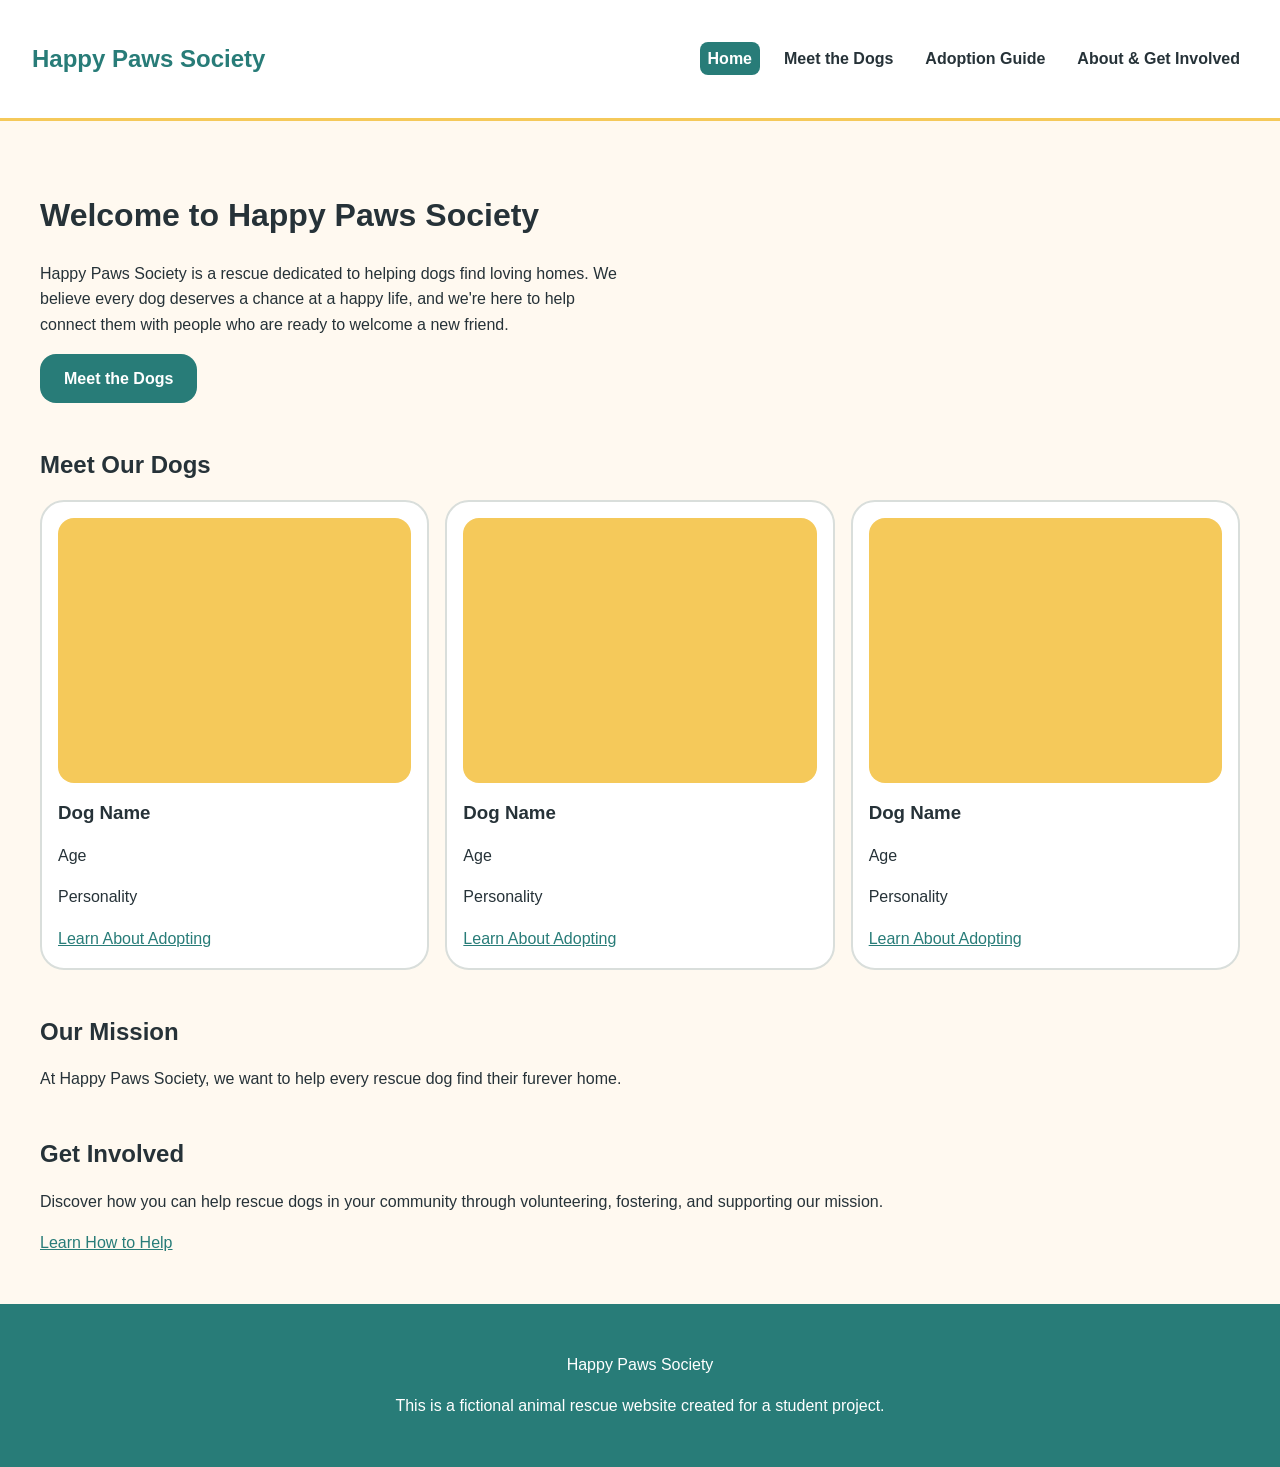
<file: index.html>
<!DOCTYPE html>
<html lang="en">

<head>
    <meta charset="UTF-8">
    <meta name="viewport" content="width=device-width, initial-scale=1.0">
    <title>Happy Paws Society | Home</title>
    <link rel="stylesheet" href="css/styles.css">
</head>

<body>
    <header class="site-header">
        <p class="site-logo">Happy Paws Society</p>
        <nav aria-label="Main navigation">
            <ul>
                <li><a href="index.html" aria-current="page">Home</a></li>
                <li><a href="dogs.html">Meet the Dogs</a></li>
                <li><a href="adoption.html">Adoption Guide</a></li>
                <li><a href="about.html">About & Get Involved</a></li>
            </ul>
        </nav>
    </header>
    <main>
        <section class="hero">
            <div class="hero-content">
                <h1>Welcome to Happy Paws Society</h1>
                <p>Happy Paws Society is a rescue dedicated to helping dogs find loving homes. We believe every dog
                    deserves
                    a chance at a happy life, and we're here to help connect them with people who are ready to welcome a
                    new
                    friend.</p>

                <a class="button" href="dogs.html">Meet the Dogs</a>
            </div>
            <div class="hero-image">
            </div>
        </section>
        <section class="featured-dogs">
            <h2>Meet Our Dogs</h2>
            <div class="dog-grid">
                <article class="dog-card">
                    <div class="dog-image-placeholder" aria-hidden="true"></div>
                    <h3>Dog Name</h3>
                    <p>Age</p>
                    <p>Personality</p>
                    <a href="adoption.html">Learn About Adopting</a>
                </article>
                <article class="dog-card">
                    <div class="dog-image-placeholder" aria-hidden="true"></div>
                    <h3>Dog Name</h3>
                    <p>Age</p>
                    <p>Personality</p>
                    <a href="adoption.html">Learn About Adopting</a>
                </article>
                <article class="dog-card">
                    <div class="dog-image-placeholder" aria-hidden="true"></div>
                    <h3>Dog Name</h3>
                    <p>Age</p>
                    <p>Personality</p>
                    <a href="adoption.html">Learn About Adopting</a>
                </article>
            </div>
        </section>
        <section class="mission">
            <h2>Our Mission</h2>
            <p>At Happy Paws Society, we want to help every rescue dog find their furever home.</p>
        </section>
        <section class="get-involved">
            <h2>Get Involved</h2>
            <p>Discover how you can help rescue dogs in your community through volunteering, fostering, and supporting
                our mission.</p>
            <a href="about.html">Learn How to Help</a>
        </section>
    </main>
    <footer class="site-footer">
        <p>Happy Paws Society</p>
        <p>This is a fictional animal rescue website created for a student project.</p>
    </footer>
</body>

</html>
</file>
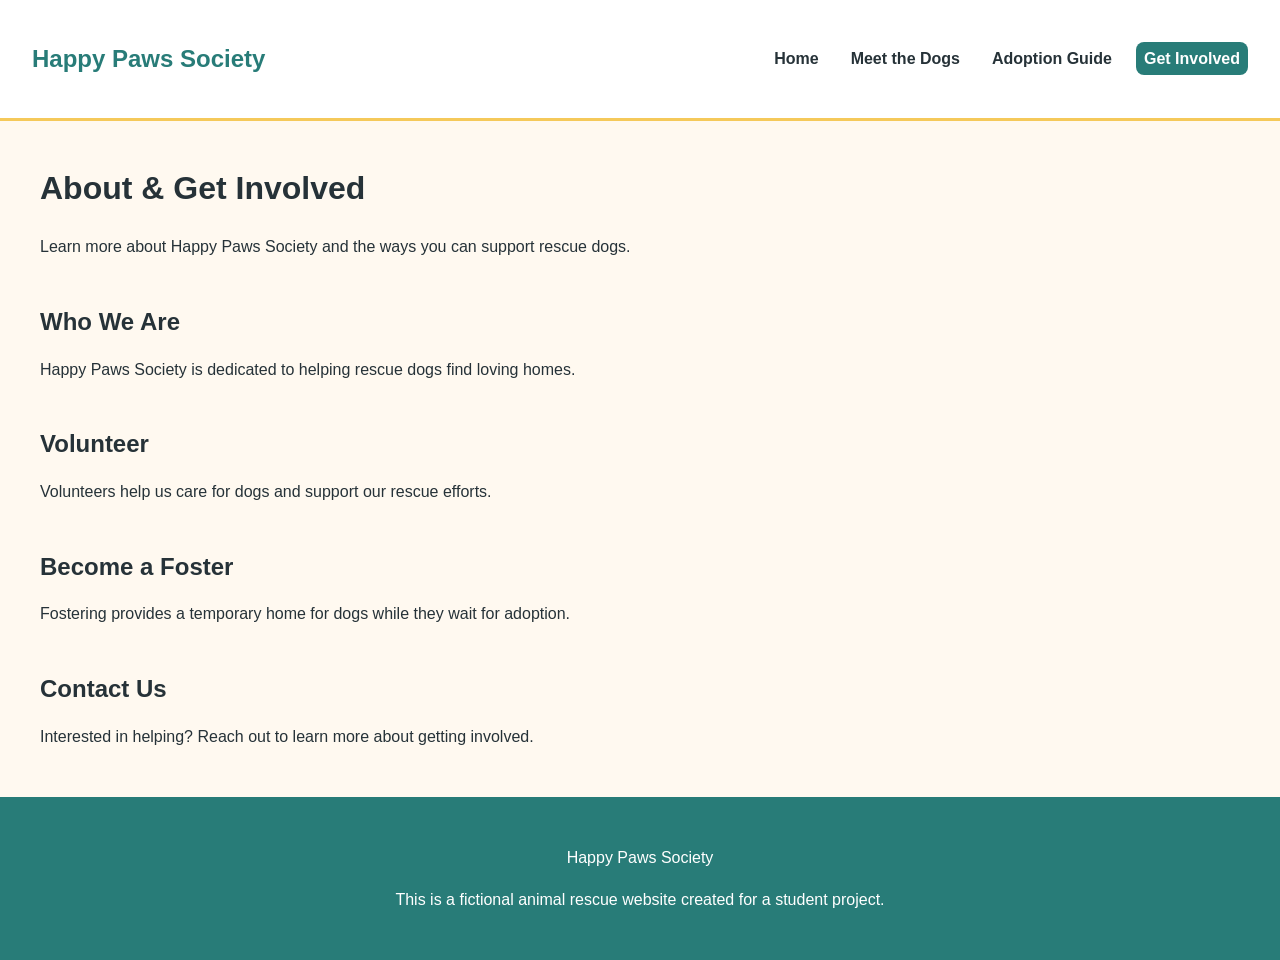
<file: about.html>
<!DOCTYPE html>
<html lang="en">

<head>
    <meta charset="UTF-8">
    <meta name="viewport" content="width=device-width, initial-scale=1.0">
    <title>Happy Paws Society | Get Involved</title>
    <link rel="stylesheet" href="css/styles.css">
</head>

<body>
    <header class="site-header">
        <p class="site-logo">Happy Paws Society</p>
        <nav aria-label="Main navigation">
            <ul>
                <li><a href="index.html">Home</a></li>
                <li><a href="dogs.html">Meet the Dogs</a></li>
                <li><a href="adoption.html">Adoption Guide</a></li>
                <li><a href="about.html" aria-current="page">Get Involved</a></li>
            </ul>
        </nav>
    </header>
    <main>
        <section class="about-intro">
            <h1>About &amp; Get Involved</h1>
            <p>Learn more about Happy Paws Society and the ways you can support rescue dogs.</p>
        </section>

        <section class="about-mission">
            <h2>Who We Are</h2>
            <p>Happy Paws Society is dedicated to helping rescue dogs find loving homes.</p>
        </section>

        <section class="volunteer">
            <h2>Volunteer</h2>
            <p>Volunteers help us care for dogs and support our rescue efforts.</p>
        </section>

        <section class="foster">
            <h2>Become a Foster</h2>
            <p>Fostering provides a temporary home for dogs while they wait for adoption.</p>
        </section>

        <section class="contact">
            <h2>Contact Us</h2>
            <p>Interested in helping? Reach out to learn more about getting involved.</p>
        </section>
    </main>
    <footer class="site-footer">
        <p>Happy Paws Society</p>
        <p>This is a fictional animal rescue website created for a student project.</p>
    </footer>
</body>

</html>
</file>
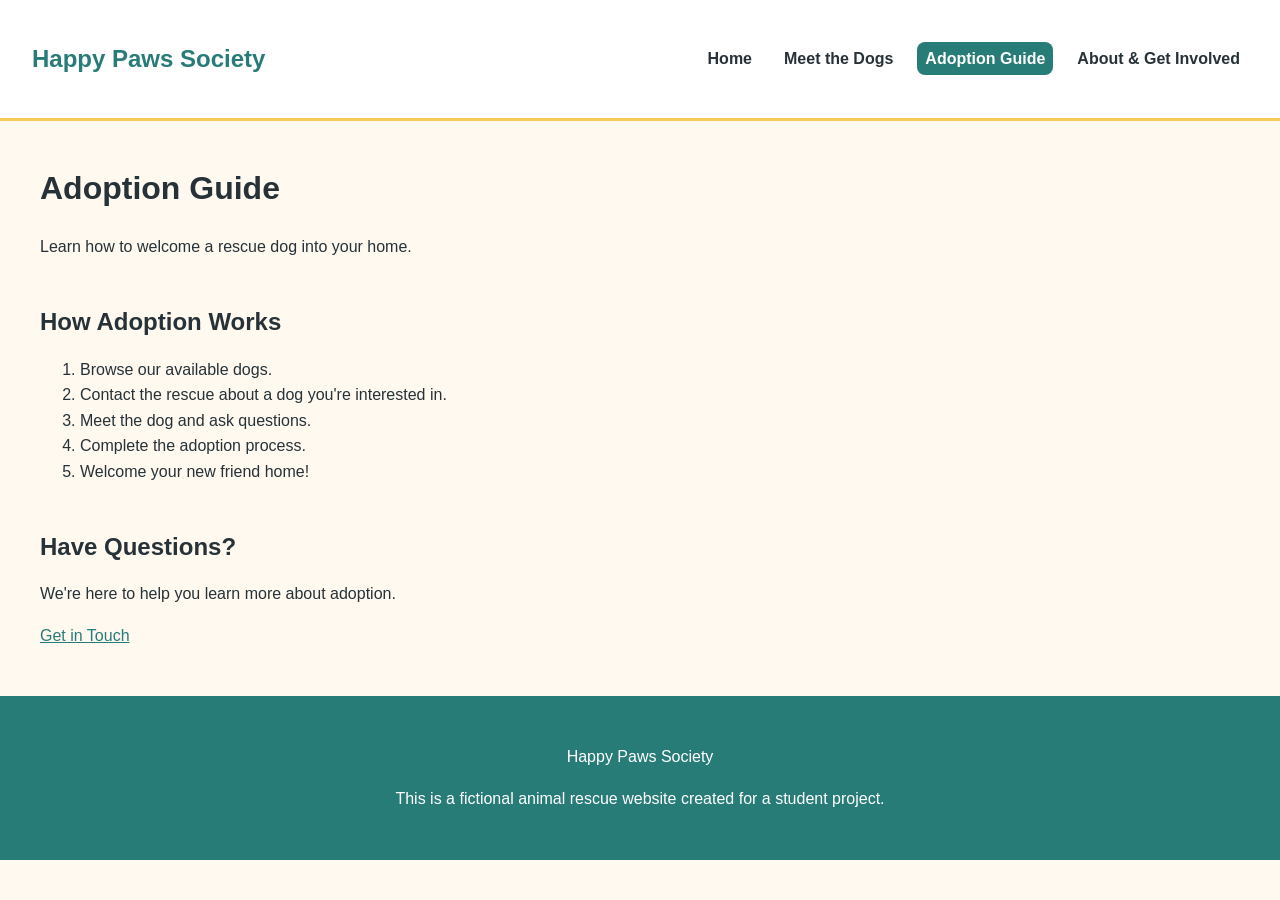
<file: adoption.html>
<!DOCTYPE html>
<html lang="en">

<head>
    <meta charset="UTF-8">
    <meta name="viewport" content="width=device-width, initial-scale=1.0">
    <title>Happy Paws Society | Adopt</title>
    <link rel="stylesheet" href="css/styles.css">
</head>

<body>
    <header class="site-header">
        <p class="site-logo">Happy Paws Society</p>
        <nav aria-label="Main navigation">
            <ul>
                <li><a href="index.html">Home</a></li>
                <li><a href="dogs.html">Meet the Dogs</a></li>
                <li><a href="adoption.html" aria-current="page">Adoption Guide</a></li>
                <li><a href="about.html">About & Get Involved</a></li>
            </ul>
        </nav>
    </header>
    <main>
        <section class="adoption-intro">
            <h1>Adoption Guide</h1>
            <p>Learn how to welcome a rescue dog into your home.</p>
        </section>

        <section class="adoption-steps">
            <h2>How Adoption Works</h2>
            <ol>
                <li>Browse our available dogs.</li>
                <li>Contact the rescue about a dog you're interested in.</li>
                <li>Meet the dog and ask questions.</li>
                <li>Complete the adoption process.</li>
                <li>Welcome your new friend home!</li>
            </ol>
        </section>

        <section class="adoption-questions">
            <h2>Have Questions?</h2>
            <p>We're here to help you learn more about adoption.</p>
            <a href="about.html">Get in Touch</a>
        </section>
    </main>
    <footer class="site-footer">
        <p>Happy Paws Society</p>
        <p>This is a fictional animal rescue website created for a student project.</p>
    </footer>
</body>

</html>
</file>
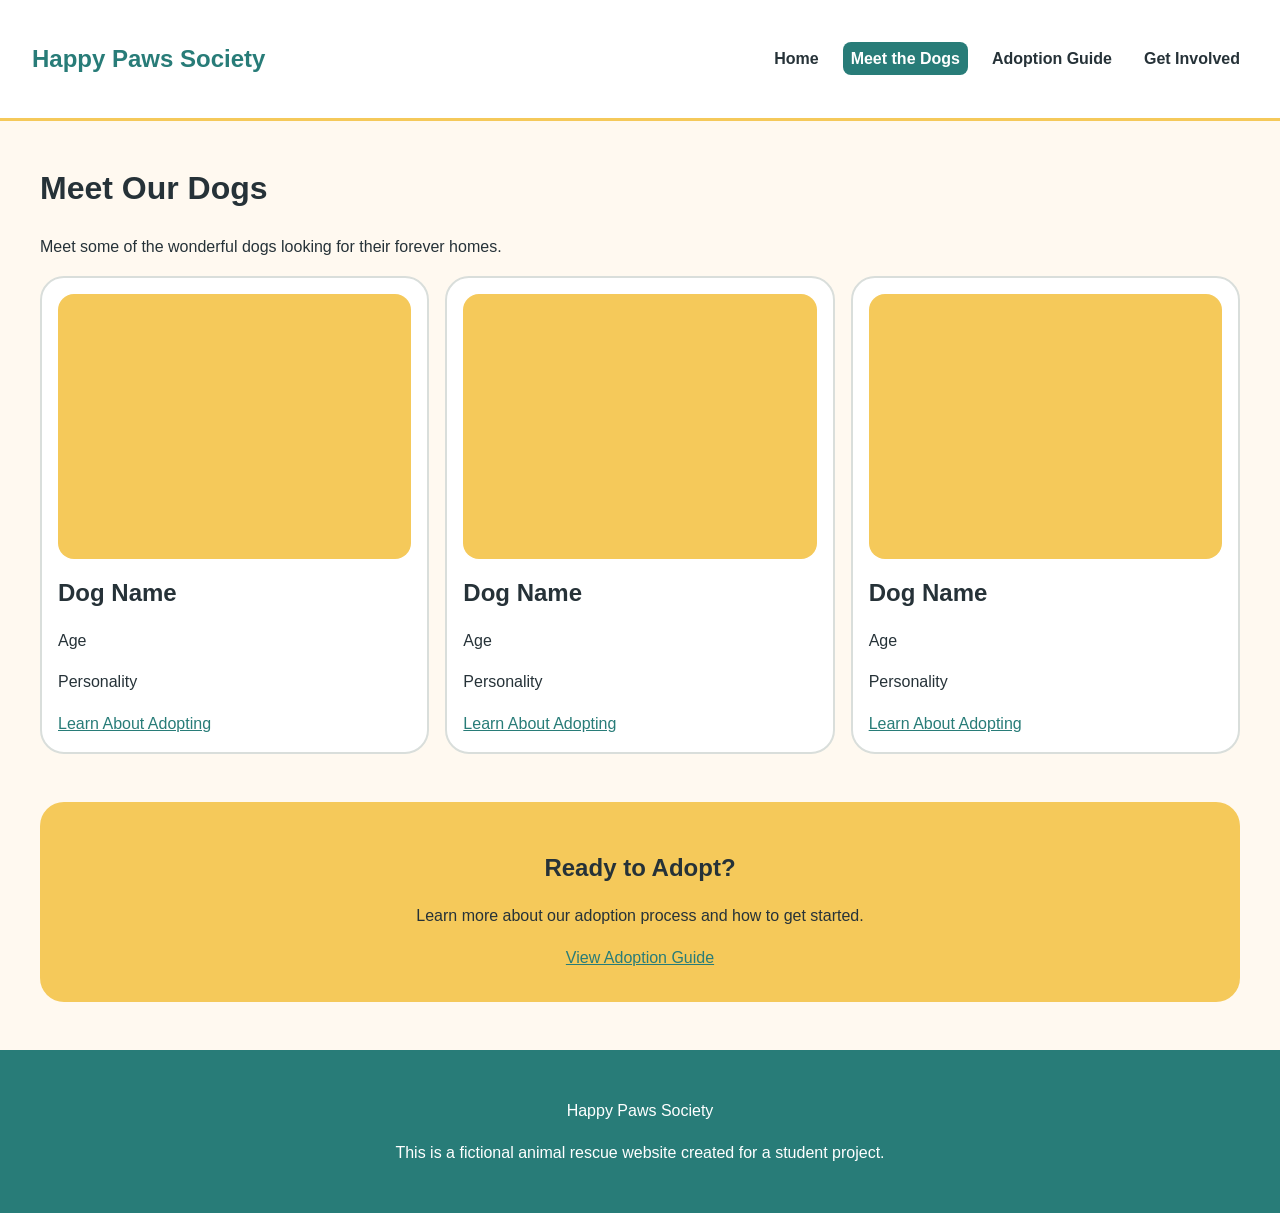
<file: dogs.html>
<!DOCTYPE html>
<html lang="en">

<head>
    <meta charset="UTF-8">
    <meta name="viewport" content="width=device-width, initial-scale=1.0">
    <title>Happy Paws Society | Meet the Dogs</title>
    <link rel="stylesheet" href="css/styles.css">
</head>

<body>
    <header class="site-header">
        <p class="site-logo">Happy Paws Society</p>
        <nav aria-label="Main navigation">
            <ul>
                <li><a href="index.html">Home</a></li>
                <li><a href="dogs.html" aria-current="page">Meet the Dogs</a></li>
                <li><a href="adoption.html">Adoption Guide</a></li>
                <li><a href="about.html">Get Involved</a></li>
            </ul>
        </nav>
    </header>
    <main>
        <section class="featured-dogs">
            <h1>Meet Our Dogs</h1>
            <p>Meet some of the wonderful dogs looking for their forever homes.</p>
            <div class="dog-grid">
                <article class="dog-card">
                    <div class="dog-image-placeholder" aria-hidden="true"></div>
                    <h2>Dog Name</h2>
                    <p>Age</p>
                    <p>Personality</p>
                    <a href="adoption.html">Learn About Adopting</a>
                </article>
                <article class="dog-card">
                    <div class="dog-image-placeholder" aria-hidden="true"></div>
                    <h2>Dog Name</h2>
                    <p>Age</p>
                    <p>Personality</p>
                    <a href="adoption.html">Learn About Adopting</a>
                </article>
                <article class="dog-card">
                    <div class="dog-image-placeholder" aria-hidden="true"></div>
                    <h2>Dog Name</h2>
                    <p>Age</p>
                    <p>Personality</p>
                    <a href="adoption.html">Learn About Adopting</a>
                </article>
            </div>
        </section>
        <section class="adoption-callout">
            <h2>Ready to Adopt?</h2>
            <p>Learn more about our adoption process and how to get started.</p>
            <a href="adoption.html">View Adoption Guide</a>
        </section>
    </main>
    <footer class="site-footer">
        <p>Happy Paws Society</p>
        <p>This is a fictional animal rescue website created for a student project.</p>
    </footer>
</body>

</html>
</file>
<file: css/styles.css>
@layer reset, base, layout, components, utilities, states, overrides;

@layer reset {

    *,
    *::before,
    *::after {
        box-sizing: border-box;
    }

    body {
        margin: 0;
    }

    img {
        max-width: 100%;
        display: block;
    }
}

@layer base {
    :root {
        /* Colors */
        --color-background: #fff9f0;
        --color-surface: #ffffff;
        --color-text: #263238;
        --color-primary: #287c78;
        --color-accent: #ea715f;
        --color-highlight: #f5c95a;
        --color-border: #d9dedb;
        --color-focus: #174e98;

        /* Typography */
        --font-body: Arial, Helvetica, sans-serif;
        --font-heading: Arial, Helvetica, sans-serif;

        --font-size-base: 1rem;
        --font-size-heading: 2rem;

        /* Spacing */
        --space-small: 0.5rem;
        --space-medium: 1rem;
        --space-large: 2rem;
        --space-extra-large: 3rem;

        /* Shape */
        --radius-small: 0.5rem;
        --radius-medium: 1rem;
        --radius-large: 1.5rem;
    }

    body {
        background-color: var(--color-background);
        color: var(--color-text);
        font-family: var(--font-body);
        font-size: var(--font-size-base);
        line-height: 1.6;
    }

    h1,
    h2,
    h3 {
        font-family: var(--font-heading);
        line-height: 1.2;
    }

    h1 {
        font-size: var(--font-size-heading);
    }

    a {
        color: var(--color-primary);
    }
}

@layer layout {

    /* Page structure, grids, and responsive layouts */
    main {
        width: min(100% - 2rem, 1200px);
        margin-inline: auto;
    }

    main section {
        margin-block: var(--space-extra-large);
    }

    /* Header layout */
    .site-header {
        display: flex;
        align-items: center;
        justify-content: space-between;
        gap: var(--space-medium);
        padding: var(--space-medium) var(--space-large);
        flex-wrap: wrap;
    }

    /* Navigation layout */
    .site-header nav ul {
        display: flex;
        flex-wrap: wrap;
        gap: var(--space-medium);
        list-style: none;
        margin: 0;
        padding: 0;
    }

    /* Homepage hero */
    .hero {
        display: grid;
        grid-template-columns: 1fr 1fr;
        align-items: center;
        gap: var(--space-large);
    }

    /* Dog card layout */
    .dog-grid {
        display: grid;
        grid-template-columns: repeat(3, 1fr);
        gap: var(--space-medium);
    }

    /* Footer layout */
    .site-footer {
        padding: var(--space-large);
        text-align: center;
    }

    /* Tablet layout */
    @media (max-width: 900px) {
        .dog-grid {
            grid-template-columns: repeat(2, 1fr);
        }
    }

    /* Mobile layout */
    @media (max-width: 600px) {
        .hero {
            grid-template-columns: 1fr;
        }

        .dog-grid {
            grid-template-columns: 1fr;
        }

        .site-header {
            flex-direction: column;
            align-items: flex-start;
        }
    }
}

@layer components {

    /* Navigation, buttons, dog cards, footer, etc. */
    /* Website logo */
    .site-logo {
        font-size: 1.5rem;
        font-weight: bold;
        color: var(--color-primary);
    }

    /* Navigation */
    .site-header {
        background-color: var(--color-surface);
        border-bottom: 3px solid var(--color-highlight);
    }

    .site-header nav a {
        color: var(--color-text);
        text-decoration: none;
        font-weight: bold;
        padding: var(--space-small);
        border-radius: var(--radius-small);
    }

    /* Buttons */
    .button {
        display: inline-block;
        padding: 0.75rem 1.5rem;
        background-color: var(--color-primary);
        color: white;
        border-radius: var(--radius-medium);
        text-decoration: none;
        font-weight: bold;
    }

    /* Dog cards */
    .dog-card {
        --card-background: var(--color-surface);
        --card-padding: var(--space-medium);

        background-color: var(--card-background);
        padding: var(--card-padding);
        border: 2px solid var(--color-border);
        border-radius: var(--radius-large);
    }

    .dog-image-placeholder {
        background-color: var(--color-highlight);
        border-radius: var(--radius-medium);
        aspect-ratio: 4 / 3;
    }

    /* Adoption callout */
    .adoption-callout {
        background-color: var(--color-highlight);
        padding: var(--space-large);
        border-radius: var(--radius-large);
        text-align: center;
    }

    /* Footer */
    .site-footer {
        background-color: var(--color-primary);
        color: white;
    }
}


@layer utilities {

    /* Center text when needed */
    .text-center {
        text-align: center;
    }

    /* Add space below an element */
    .margin-bottom {
        margin-bottom: var(--space-large);
    }

    /* Keep content accessible to screen readers */
    .visually-hidden {
        position: absolute;
        width: 1px;
        height: 1px;
        padding: 0;
        margin: -1px;
        overflow: hidden;
        clip: rect(0, 0, 0, 0);
        white-space: nowrap;
        border: 0;
    }
}



@layer states {

    /* Mouse hover */
    .site-header nav a:hover {
        background-color: var(--color-highlight);
    }

    .button:hover {
        background-color: var(--color-accent);
        color: var(--color-text);
    }

    /* Keyboard focus */
    a:focus-visible {
        outline: 3px solid var(--color-focus);
        outline-offset: 3px;
    }

    /* Current navigation page */
    .site-header nav a[aria-current="page"] {
        background-color: var(--color-primary);
        color: white;
    }

    /* Dog card hover */
    .dog-card:hover {
        border-color: var(--color-accent);
    }
}


@layer overrides {
    /* Intentional exceptions */
}



@media print {

    .site-header,
    .site-footer {
        display: none;
    }

    body {
        background: white;
        color: black;
        font-size: 12pt;
    }

    main {
        width: 100%;
        margin: 0;
    }

    a {
        color: black;
        text-decoration: underline;
    }

    .adoption-steps {
        break-inside: avoid;
    }

    .dog-card {
        break-inside: avoid;
    }

    .dog-grid {
        grid-template-columns: 1fr;
    }
}
</file>
